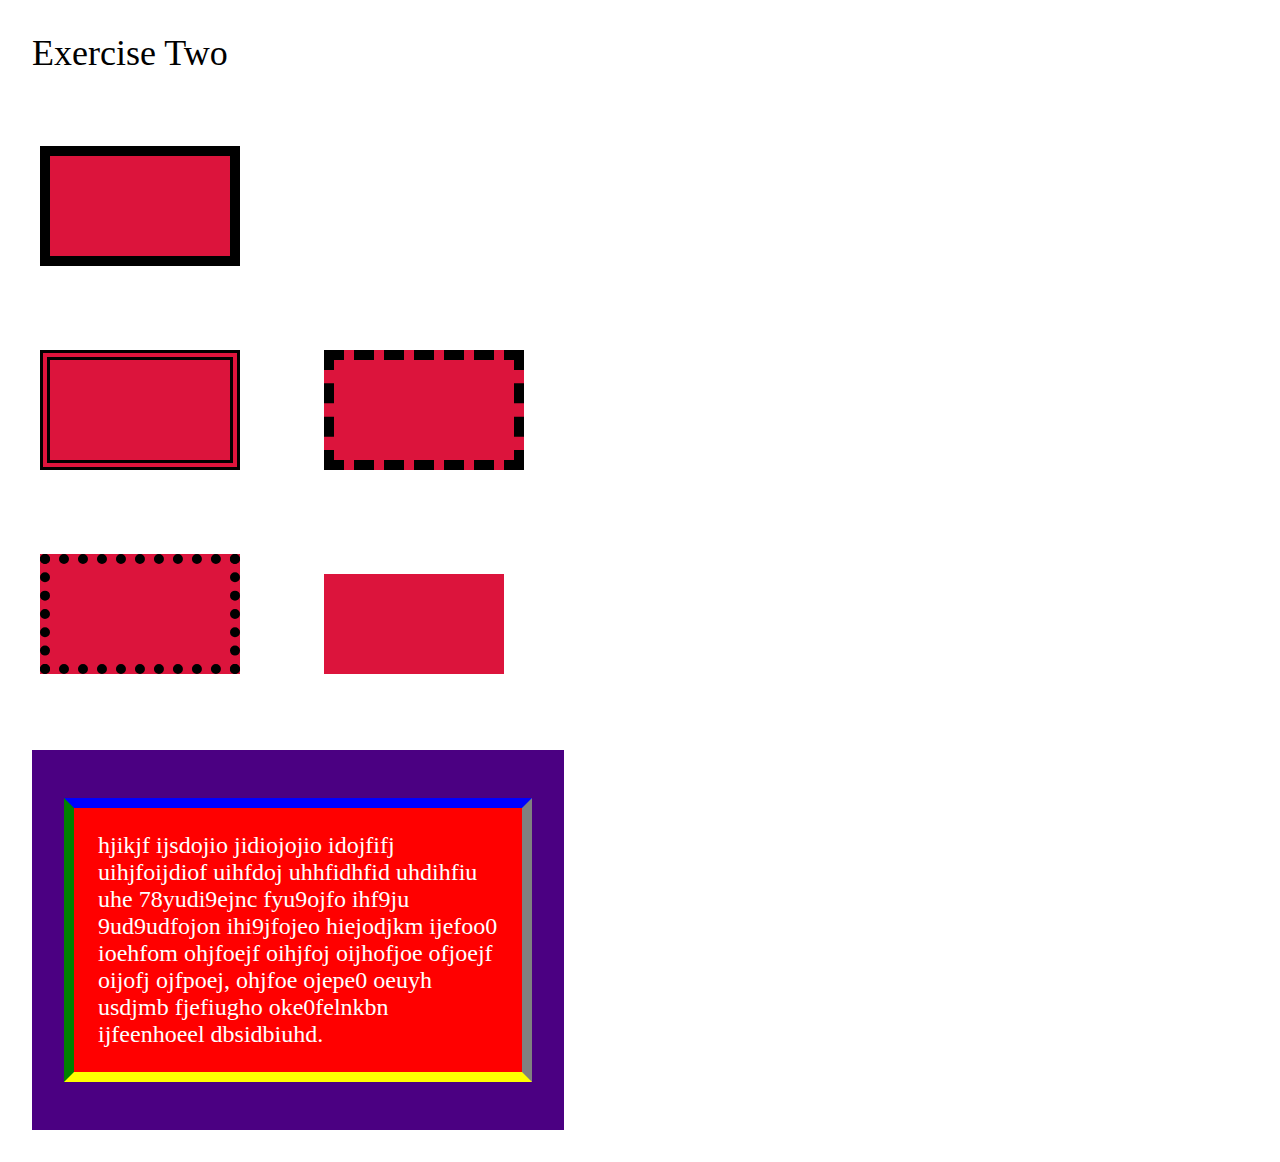
<file: block-BHaaaq/index.html>
<!---
### Create a page according to the layout shown below

![Box Model Exercise 2](https://raw.githubusercontent.com/suraj122/AC-STYLE-images/master/box-model/ex-2.png)

- Using CSS resets is necessary.
- Use semantic tags and keep the nesting and indentation proper.
--->
<!DOCTYPE html>
<html lang="en">
    <head>
        <meta charset="UTF-8">
        <title>Assignment 2 | Box Model</title>
        <link rel="stylesheet" href="style.css" />
    </head>
    <body>
        <header>
            <h1>Exercise Two</h1>
        </header>
        <main>
            <section>
                <div class="box solid"></div>
                <div>
                    <div class="box double"></div>
                    <div class="box dashed"></div>
                </div>
                <div>
                    <div class="box dotted"></div>
                    <div class="box no-border"></div>
                </div> 
            </section>
            <section>
                <div class="para">
                    <P>hjikjf ijsdojio jidiojojio idojfifj uihjfoijdiof uihfdoj uhhfidhfid uhdihfiu uhe 78yudi9ejnc fyu9ojfo ihf9ju 9ud9udfojon ihi9jfojeo hiejodjkm ijefoo0 ioehfom  ohjfoejf oihjfoj oijhofjoe ofjoejf oijofj ojfpoej, ohjfoe ojepe0 oeuyh usdjmb fjefiugho oke0felnkbn ijfeenhoeel dbsidbiuhd.</P>
                </div>
            </section>
        </main>
    </body>
</html>
</file>
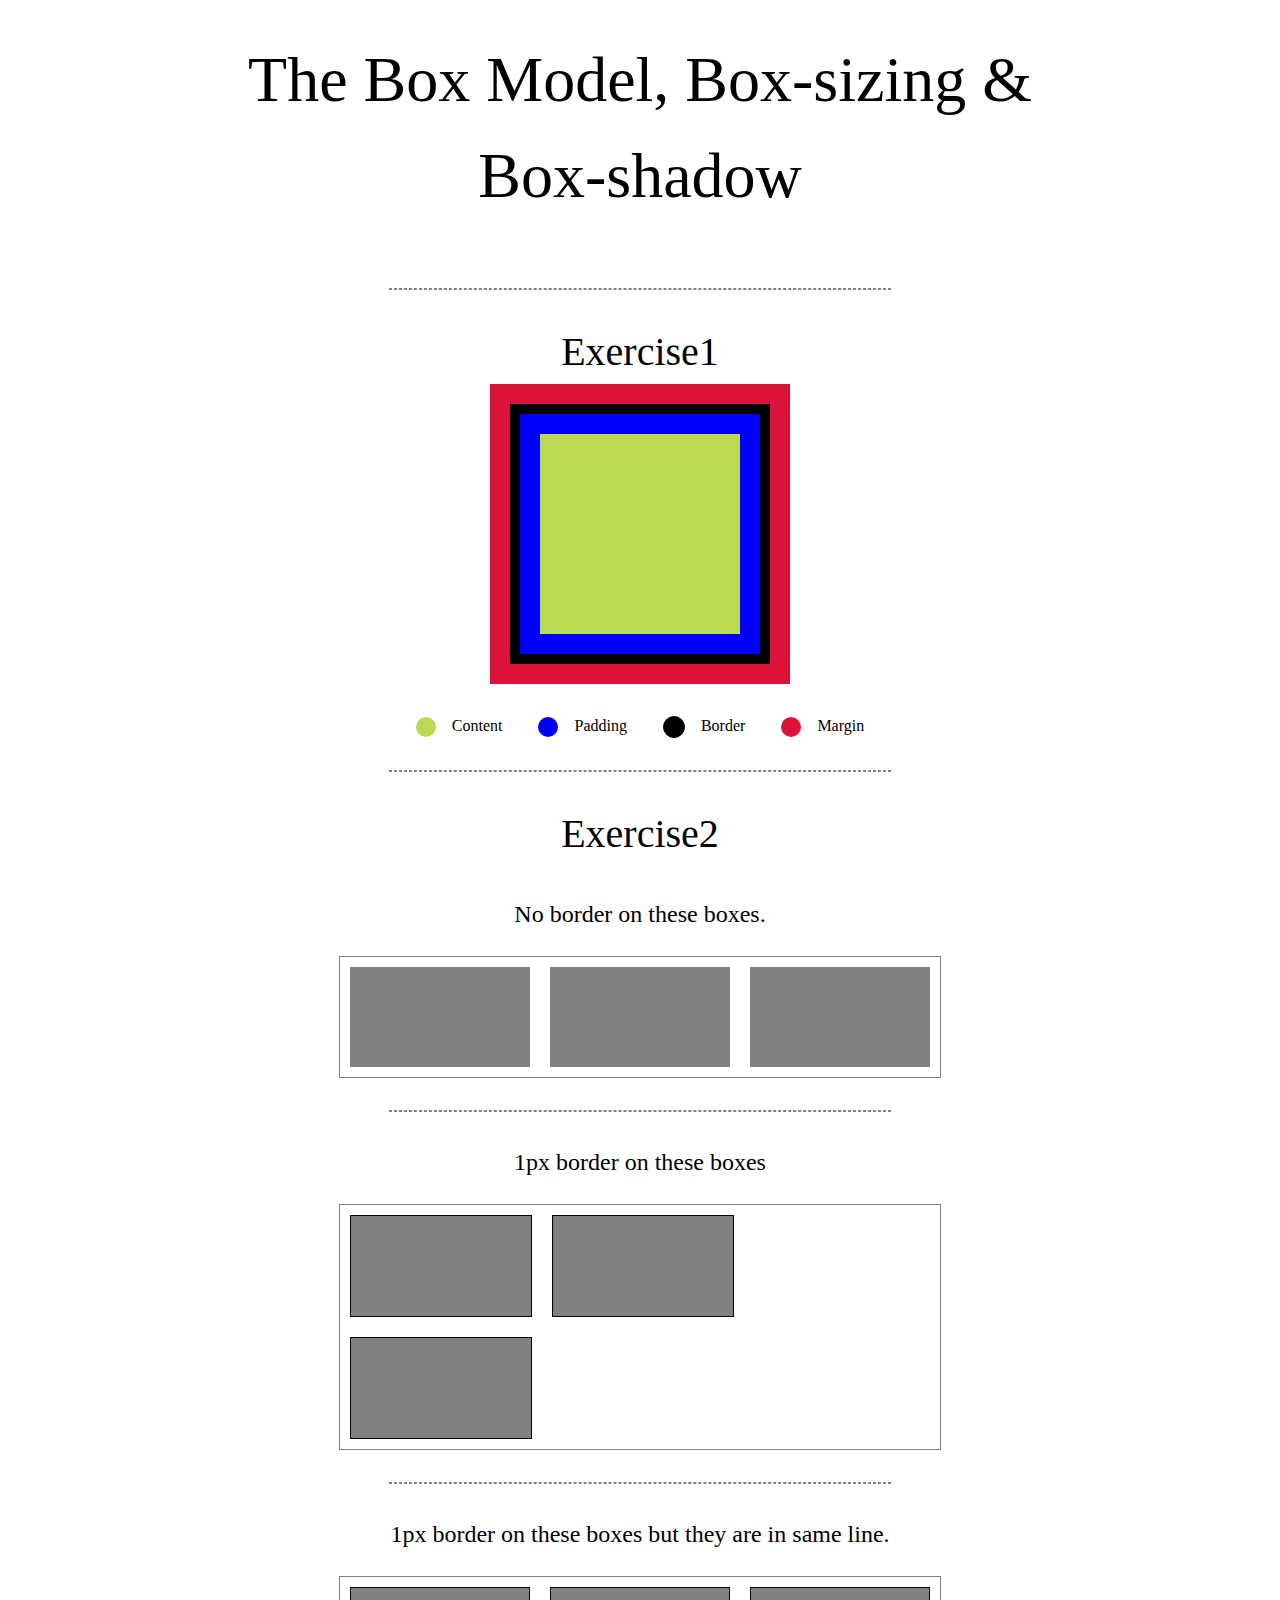
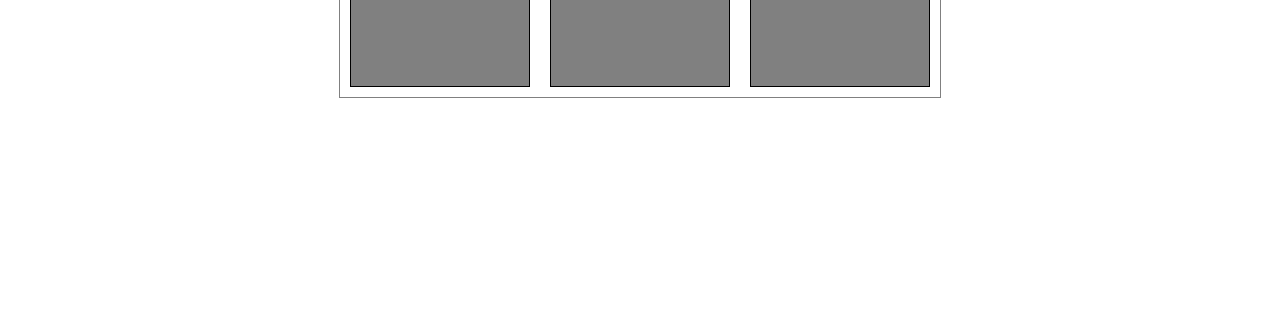
<file: block-BHaaau/index.html>
<!---
### Create a page according to the layout shown below

![Box Model Exercise 6](https://raw.githubusercontent.com/suraj122/AC-STYLE-images/master/box-model/ex-6.png)

#### Problems for exercise 2 in the layout

- Each parent container has width of 600px and border of 1px;
- Each children box has width 180px and height 100px as well as margin of 10px;
- Each child box which is having border has border-width 1px.
- Note in the first container the boxes do not have any border.

- Using CSS resets is necessary.
- Use semantic tags and keep the nesting and indentation proper.
--->
<!DOCTYPE html>
<html lang="en">
    <head>
        <meta charset="UTF-8">
        <title>Assignment 3 | Box Model</title>
        <link rel="stylesheet" href="style.css" />
    </head>
    <body>
        <header>
            <h1>The Box Model, Box-sizing & Box-shadow</h1>
        </header>
        <hr>
        <main>
            <section>
                <h2>Exercise1</h2>
                <div class="box"></div>
                <div class="marker-container">
                    <div class="marker">
                        <span class="circle content"></span>
                        <span>Content</span>
                    </div>
                    <div class="marker">
                        <span class="circle padding"></span>
                        <span>Padding</span>
                    </div>
                    <div class="marker">
                        <span class="circle border"></span>
                        <span>Border</span>
                    </div>
                    <div class="marker">
                        <span class="circle margin"></span>
                        <span>Margin</span>
                    </div>
                </div>
            </section>
            <hr>
            <section>
                <h2>Exercise2</h2>
                <p>No border on these boxes.</p>
                <div class="container">
                    <div class="child-box"></div>
                    <div class="child-box"></div>
                    <div class="child-box"></div>
                </div>
                <hr>
            </section>
            <section>
                <p>1px border on these boxes</p>
                <div class="container">
                    <div class="child-box border"></div>
                    <div class="child-box border"></div>
                    <div class="child-box border"></div>
                </div>
                <hr>
            </section>
            <section>
                <p>1px border on these boxes but they are in same line.</p>
                <div class="container">
                    <div class="child-box border border-box"></div>
                    <div class="child-box border border-box"></div>
                    <div class="child-box border border-box"></div>
                </div>
            </section>
        </main>
    </body>
</html>
</file>
<file: block-BHaaaq/style.css>
/* CSS reset */
body,div,dl,dt,dd,ul,ol,li,h1,h2,h3,h4,h5,h6,pre,form,fieldset,input,textarea,p,blockquote,th,td { 
    margin:0;
    padding:0;
}
html,body {
    margin:0;
    padding:0;
}
table {
    border-collapse:collapse;
    border-spacing:0;
}
fieldset,img { 
    border:0;
}
input{
    border:1px solid #b0b0b0;
    padding:3px 5px 4px;
    color:#979797;
    width:190px;
}
address,caption,cite,code,dfn,th,var {
    font-style:normal;
    font-weight:normal;
}
ol,ul {
    list-style:none;
}
caption,th {
    text-align:left;
}
h1,h2,h3,h4,h5,h6 {
    font-size:100%;
    font-weight:normal;
}
q:before,q:after {
    content:'';
}
abbr,acronym { border:0;
}

/* Custom Styles */

h1{
   font-size: 36px;
   margin: 32px; 
}
.box{
    width: 180px;
    height: 100px;
    background-color: crimson;
    border: 10px solid black;
    display: inline-block;
    margin: 40px;
}
.double{
    border-style: double;
}
.dashed{
    border-style: dashed;
}
.dotted{
    border-style: dotted;
}
.no-border{
    border: 0;
}
p{
    width: 400px;
    background-color: red;
    font-size: 24px;
    color: white;
    padding: 24px;
    border-top: 10px solid blue;
    border-right: 10px solid gray;
    border-bottom: 10px solid yellow;
    border-left: 10px solid green;
}
.para{
    background-color: indigo;
    padding: 48px 32px;
    display: inline-block;
    margin: 32px;
}
</file>
<file: block-BHaaau/style.css>
/* CSS reset */
body,div,dl,dt,dd,ul,ol,li,h1,h2,h3,h4,h5,h6,pre,form,fieldset,input,textarea,p,blockquote,th,td { 
    margin:0;
    padding:0;
}
html,body {
    margin:0;
    padding:0;
}
table {
    border-collapse:collapse;
    border-spacing:0;
}
fieldset,img { 
    border:0;
}
input{
    border:1px solid #b0b0b0;
    padding:3px 5px 4px;
    color:#979797;
    width:190px;
}
address,caption,cite,code,dfn,th,var {
    font-style:normal;
    font-weight:normal;
}
ol,ul {
    list-style:none;
}
caption,th {
    text-align:left;
}
h1,h2,h3,h4,h5,h6 {
    font-size:100%;
    font-weight:normal;
}
q:before,q:after {
    content:'';
}
abbr,acronym { border:0;
}
/* Custom Styles */
body{
    line-height: 1.5;
    padding-bottom: 200px;
}
h1{
    text-align: center;
    font-size: 64px;
    padding: 32px 180px;
}
hr{
    width: 500px;
    border-style: dashed;
    border-color: gray;
    margin: 32px auto
}
h2 {
    font-size: 40px;
    text-align: center;
    margin: 32px 0;
}
.box{
   width: 200px;
   height: 200px;
   background-color: #bada55;
   margin: 0 auto;
   border: 20px solid blue;
   outline: 10px solid black;
   box-shadow: 0 0 0 30px crimson;
}
.marker-container{
    text-align: center;
    margin-top: 60px;
}
.circle{
    width: 20px;
    height: 20px;
    background-color: #bada55;
    display: inline-block;
    border-radius: 50%;
    vertical-align: middle;
    margin-right: 12px;
}
.padding{
    background-color: blue;
}
.border{
    background-color: black;
}
.margin{
    background-color: crimson;
}
.marker {
    margin: 0 16px;
    display: inline-block;
}
p{
    text-align: center;
    font-size: 24px;
}
.container{
    width: 600px;
    border: 1px solid gray;
    margin: 24px auto;
    font-size: 0;
}
.child-box{
    width: 180px;
    height: 100px;
    margin: 10px;
    background-color: gray;
    display: inline-block;
}
.border{
    border: 1px solid black;
}
.border-box{
    box-sizing: border-box;
}
</file>
